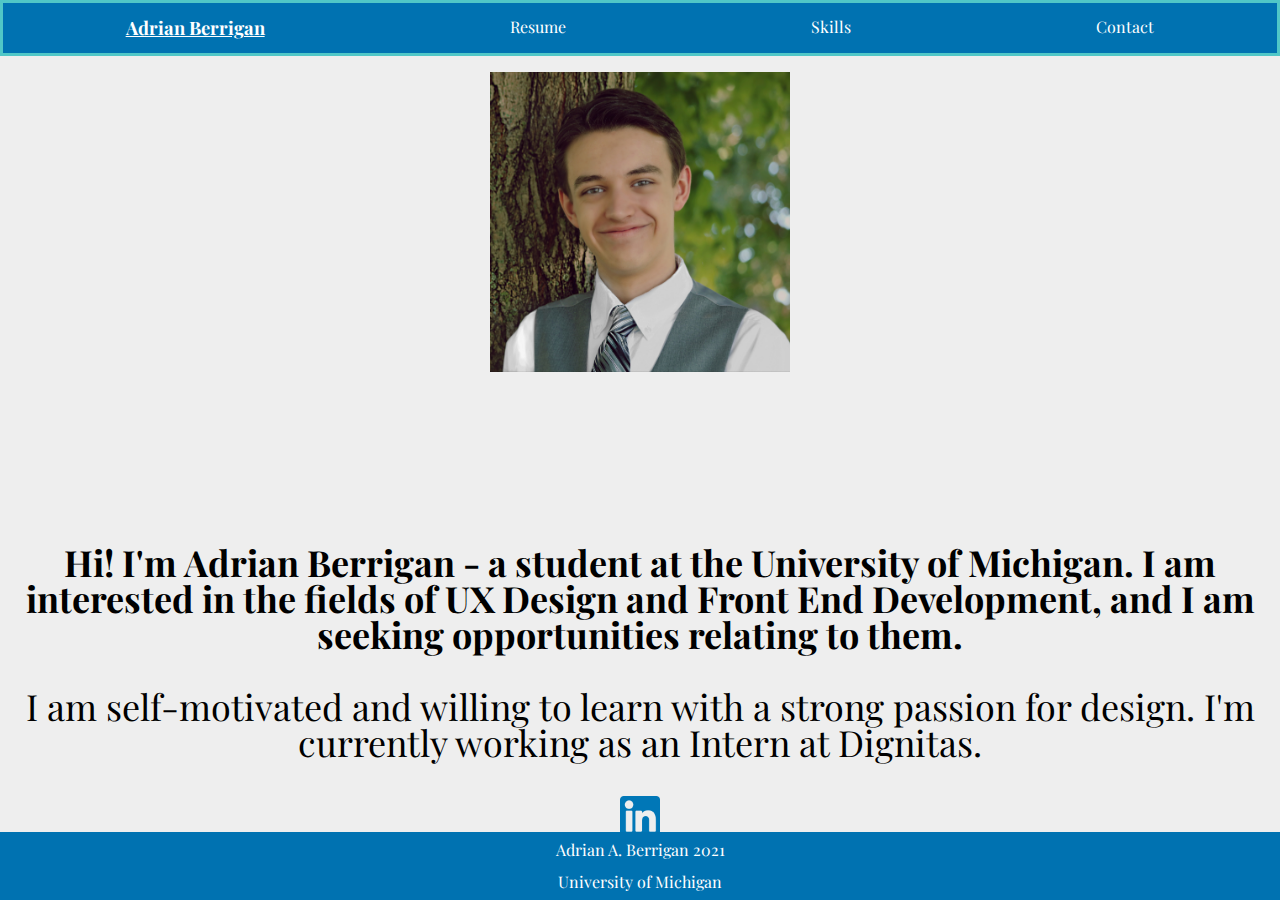
<file: index.html>
<!DOCTYPE html>
<html lang="en">
 	<head>
 		<meta charset="utf-8">
 		<meta name="viewport" content="width=device-width, initial-scale=1.0">
 		<link rel="preconnect" href="https://fonts.gstatic.com">
		<link href="https://fonts.googleapis.com/css2?family=Playfair+Display:wght@400;600&display=swap" rel="stylesheet">
 		<link rel="stylesheet" type="text/css" href="css/html5reset.css">
 		<link rel="stylesheet" type="text/css" href="css/style.css">
 		<title>Adrian Berrigan</title>
	</head>
	<body>
    	<header>
        <a class = "skip" href="#main">Skip to Main Content</a>
     		<nav>
      			<ul class="nav_links">
        			<li class="nav_item"><a href="index.html"><span class="currentLink">Adrian Berrigan</span></a></li>
        			<li class="nav_item"><a href="resume.html">Resume</a></li>
        			<li class="nav_item"><a href="skills.html">Skills</a></li>
        			<li class="nav_item"><a href="contact.html">Contact</a></li>
        		</ul>
      		</nav>
    	</header>
    <main class="container" id ="main">
    	<div class="intro-image">
      		<img src="images/intro.jpg" width="300" height= "300" alt="Headshot"/>
    	</div>
    	<div class="intro">
    		<h1>Hi! I'm Adrian Berrigan - a student at the University of Michigan. I am interested in the fields of UX Design and Front End Development, and I am seeking opportunities relating to them.</h1>
    		<br/>
    		<p>I am self-motivated and willing to learn with a strong passion for design. I'm currently working as an Intern at Dignitas.</p>
    		<br/>
    		<a href="https://www.linkedin.com/in/adrian-berrigan-8bbb851a8/">
         	<img alt="linkedin" src="images/linkedin.png"
         	width=40" height="40">
         	</a>
        </div>	
    </main>
    <footer>
      <p>Adrian A. Berrigan 2021</p>
      <br/>
      <p>University of Michigan</p>
    </footer>
	</body>
</html>
</file>
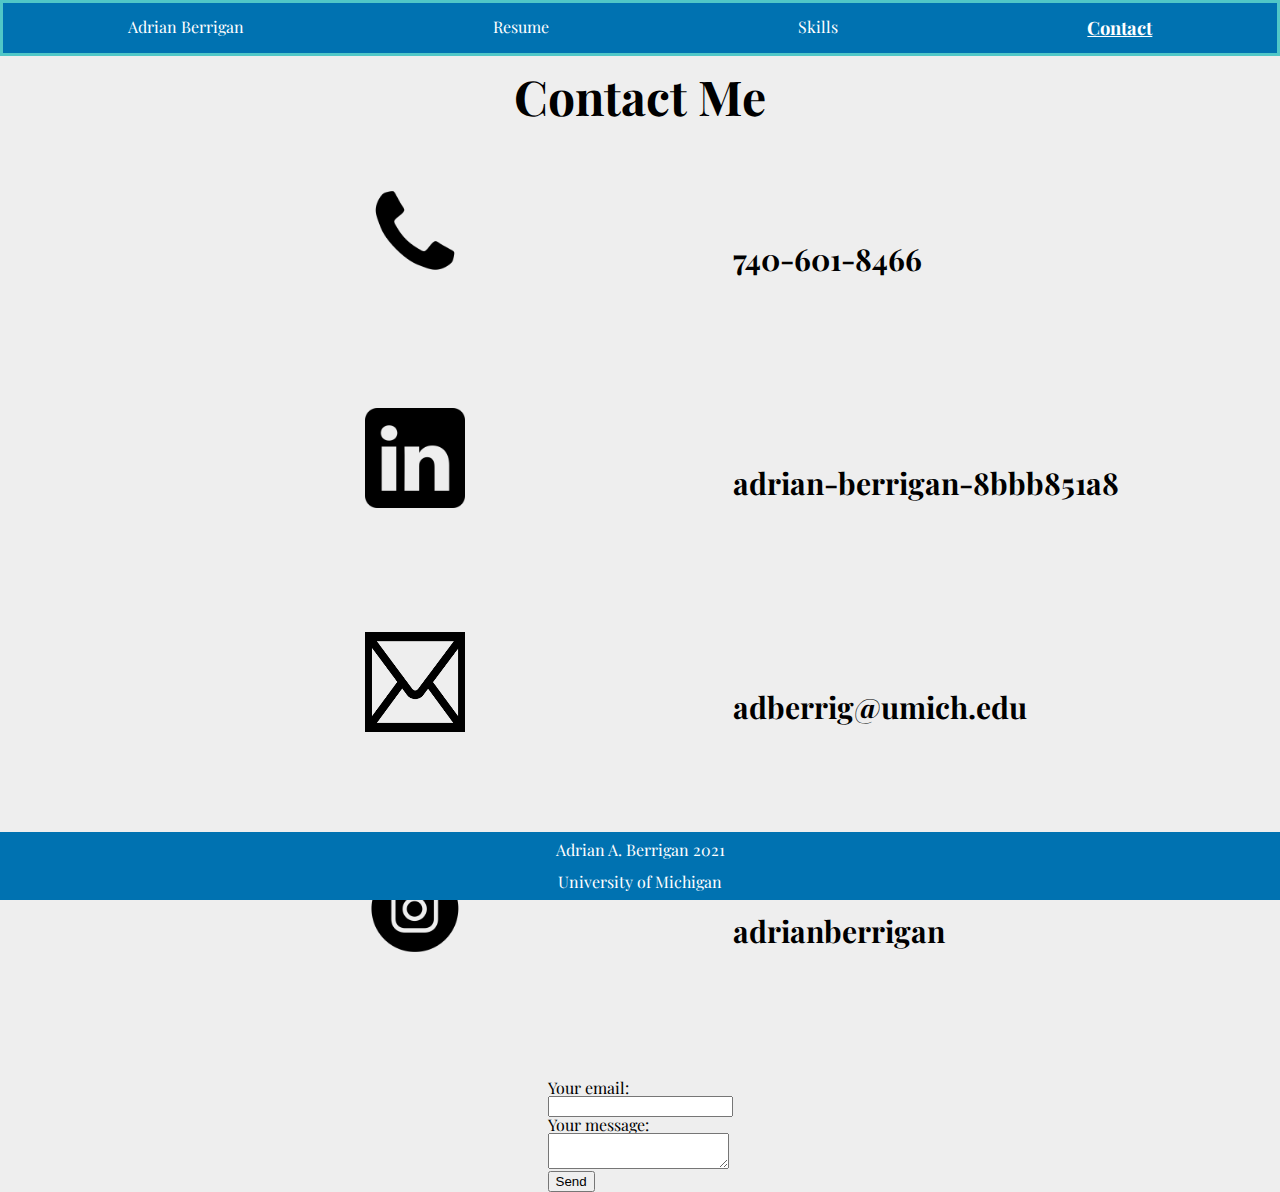
<file: contact.html>
<!DOCTYPE html>
<html lang="en">
 	<head>
 		<meta charset="utf-8">
 		<meta name="viewport" content="width=device-width, initial-scale=1.0">
 		<link rel="preconnect" href="https://fonts.gstatic.com">
		<link href="https://fonts.googleapis.com/css2?family=Playfair+Display:wght@400;600&display=swap" rel="stylesheet">
 		<link rel="stylesheet" type="text/css" href="css/html5reset.css">
 		<link rel="stylesheet" type="text/css" href="css/style.css">
 		<title>Contact Me</title>
	</head>
	<body>
    	<header>
        <a class = "skip" href="#main">Skip to Main Content</a>
     		<nav>
      			<ul class="nav_links">
        			<li class="nav_item"><a href="index.html">Adrian Berrigan</a></li>
        			<li class="nav_item"><a href="resume.html">Resume</a></li>
        			<li class="nav_item"><a href="skills.html">Skills</a></li>
        			<li class="nav_item"><a href="contact.html"><span class="currentLink">Contact</span></a></li>
        		</ul>
      		</nav>
    	</header>
    <main class="contact-contain" id ="main">
    	<div class="phone-image">
      		<img src="images/phone.png" width="100" height= "100" alt=""/>
    	</div>
    	<div class="linkdin-image">
      		<img src="images/iconfinder_Rounded_Linkedin2_svg_5282542.png" width="100" height= "100" alt=""/>
    	</div>
    	<div class="email-image">
      		<img src="images/email.png" width="100" height= "100" alt=""/>
    	</div>
    	<div class="instagram-image">
      		<img src="images/instagram.png" width="100" height= "100" alt=""/>
    	</div>
    	<div class="contact-text">
      		<h2> Contact Me</h2>
    	</div>
    	<div class="linkdin-text">
    		<br/>
    		<br/>
      		<h1>adrian-berrigan-8bbb851a8</h1>
    	</div>
    	<div class="email-text">
    		<br/>
    		<br/>
      		<h1>adberrig@umich.edu</h1>
    	</div>
    	<div class="phone-text">
    		<br/>
    		<br/>
      		<h1>740-601-8466</h1>
    	</div>
    	<div class="instagram-text">
    		<br/>
    		<br/>
      		<h1>adrianberrigan</h1>
    	</div>
        <div class="formcontact">
          <form
          action="https://formspree.io/f/xleadkjy"
          method="POST"
          >
          <label>
          Your email:
          <input type="email" name="_replyto">
          </label>
          <br/>
          <label>
            Your message:
            <textarea name="message"></textarea>
          </label>
          <button type="submit">Send</button>
          </form>
        </div>
    <footer>
      <p>Adrian A. Berrigan 2021</p>
      <br/>
      <p>University of Michigan</p>
    </footer>
	</body>
</html>
</file>
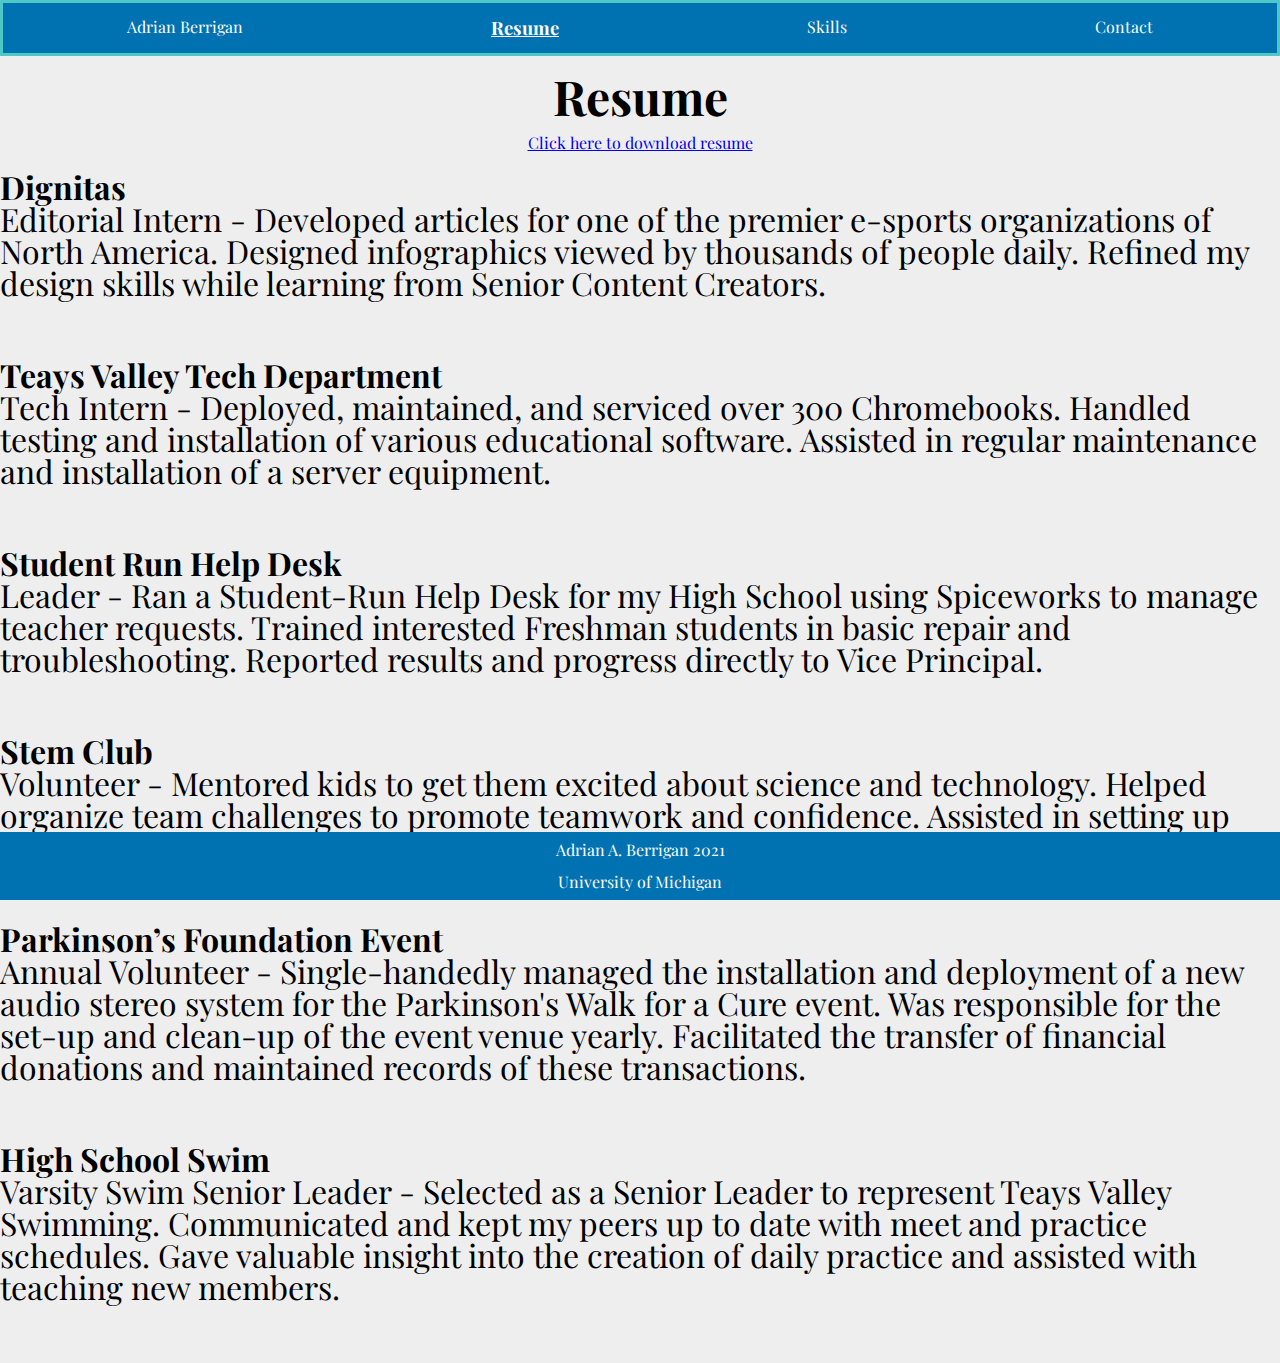
<file: resume.html>
<!DOCTYPE html>
<html lang="en">
  <head>
    <meta charset="utf-8">
    <meta name="viewport" content="width=device-width, initial-scale=1.0">
    <link rel="preconnect" href="https://fonts.gstatic.com">
    <link href="https://fonts.googleapis.com/css2?family=Playfair+Display:wght@400;600&display=swap" rel="stylesheet">
    <link rel="stylesheet" type="text/css" href="css/html5reset.css">
    <link rel="stylesheet" type="text/css" href="css/style.css">
    <title>Resume</title>
  </head>
  <body>
      <header>
        <a class = "skip" href="#main">Skip to Main Content</a>
        <nav>
            <ul class="nav_links">
              <li class="nav_item"><a href="index.html">Adrian Berrigan</a></li>
              <li class="nav_item"><a href="resume.html"><span class="currentLink">Resume</span></a></li>
              <li class="nav_item"><a href="skills.html">Skills</a></li>
              <li class="nav_item"><a href="contact.html">Contact</a></li>
            </ul>
          </nav>
      </header>
  <main class="Resume-contain" id ="main">
    <div class="resume-text">
      <h3>Resume</h3>
      <a href="theresume.pdf" download="newfilename">Click here to download resume</a>
    </div>
    <div class="experience">
      <h1>Dignitas</h1>
      <p>Editorial Intern - Developed articles for one of the premier e-sports organizations of North America. Designed infographics viewed by thousands of people daily. Refined my design skills while learning from Senior Content Creators. </p>
    </div>
    <div class="experiencetwo">
      <h1>Teays Valley Tech Department</h1>
      <p>Tech Intern - Deployed, maintained, and serviced over 300 Chromebooks. Handled testing and installation of various educational software. Assisted in regular maintenance and installation of a server equipment.</p>
    </div>
    <div class="experiencethree">
      <h1>Student Run Help Desk</h1>
      <p>Leader - Ran a Student-Run Help Desk for my High School using Spiceworks to manage teacher requests. Trained interested Freshman students in basic repair and troubleshooting. Reported results and progress directly to Vice Principal.</p>
    </div>
    <div class="experiencefour">
      <h1>Stem Club</h1>
      <p>Volunteer - Mentored kids to get them excited about science and technology. Helped organize team challenges to promote teamwork and confidence. Assisted in setting up various experiments including Lego Robotics Kits and AR Labs.</p>
    </div>
    <div class="experiencefive">
      <h1>Parkinson’s Foundation Event</h1>
      <p>Annual Volunteer - Single-handedly managed the installation and deployment of a new audio stereo system for the Parkinson's Walk for a Cure event. Was responsible for the set-up and clean-up of the event venue yearly. Facilitated the transfer of financial donations and maintained records of these transactions.</p>
    </div>
    <div class="experiencesix">
      <h1>High School Swim</h1>
      <p>Varsity Swim Senior Leader - Selected as a Senior Leader to represent Teays Valley Swimming. Communicated and kept my peers up to date with meet and practice schedules. Gave valuable insight into the creation of daily practice and assisted with teaching new members.</p>
    </div>
  <footer>
      <p>Adrian A. Berrigan 2021</p>
      <br/>
      <p>University of Michigan</p>
    </footer>
  </body>
</html>
</file>
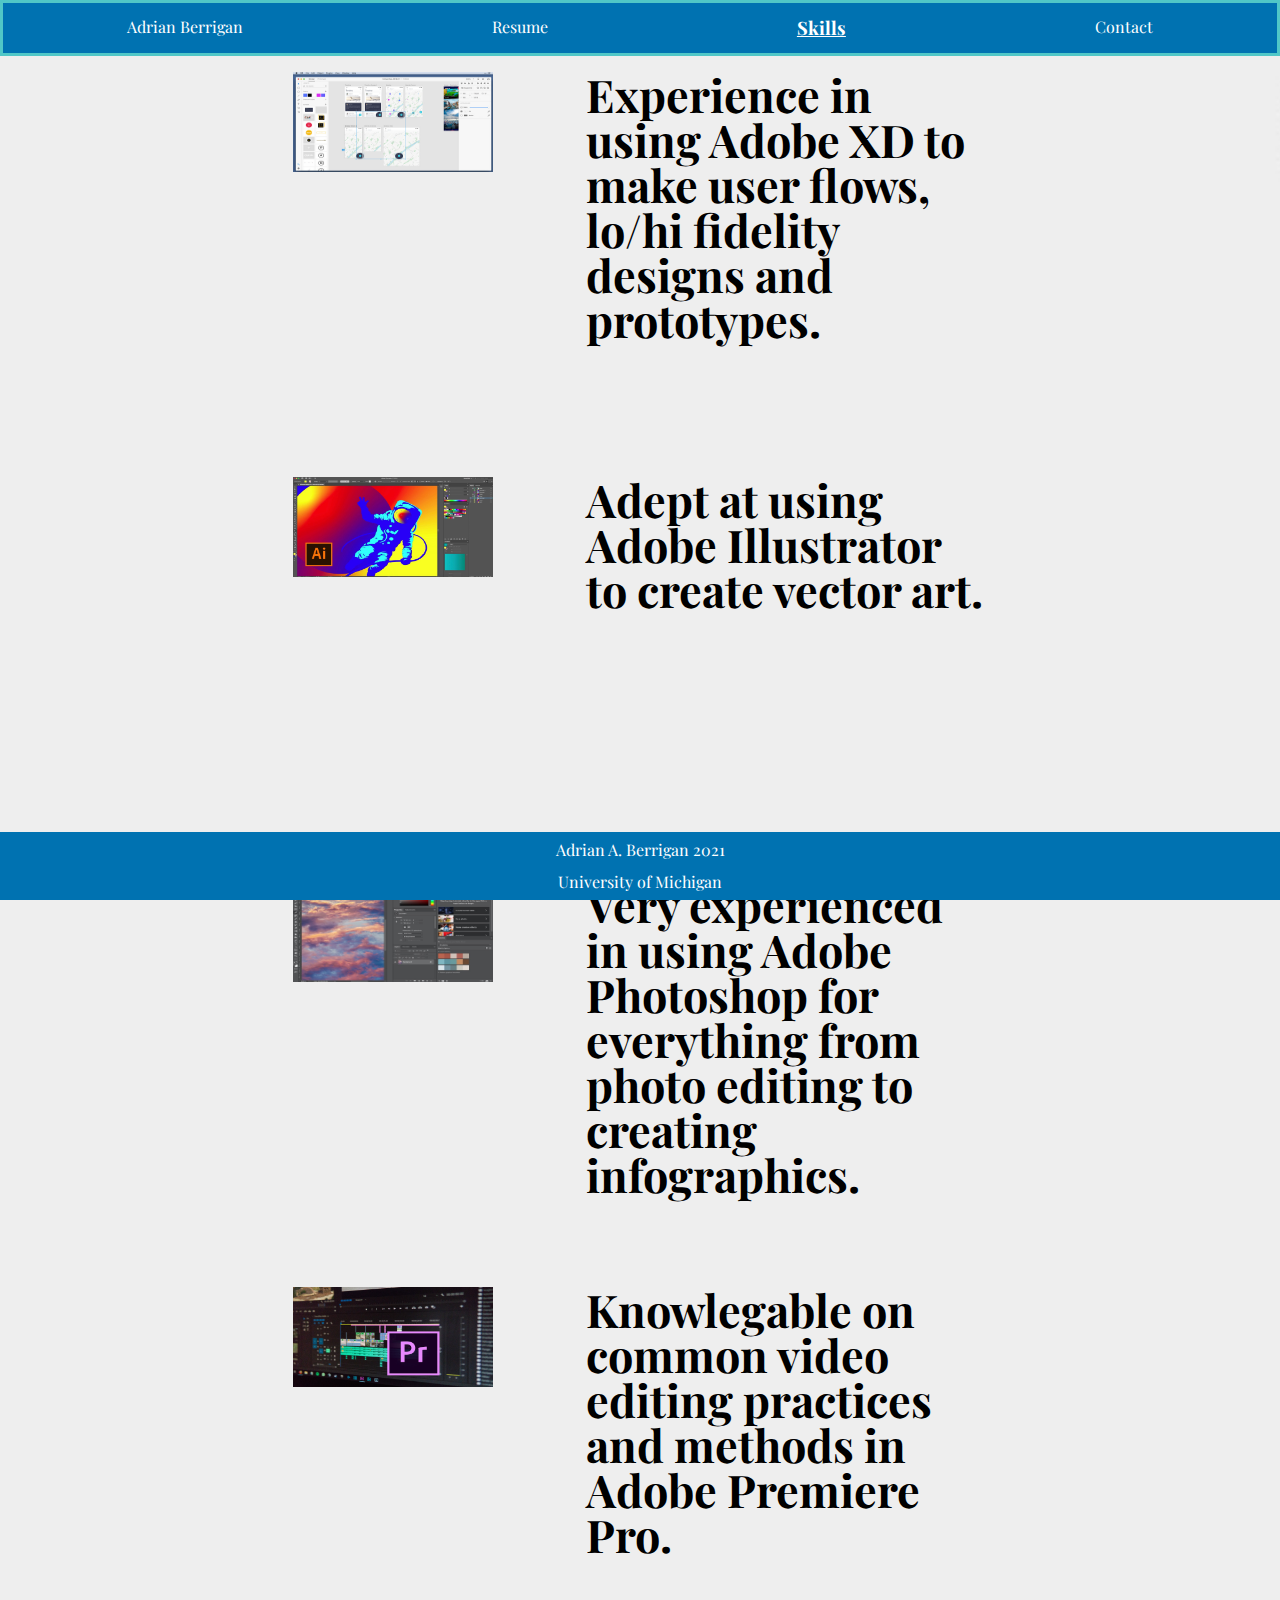
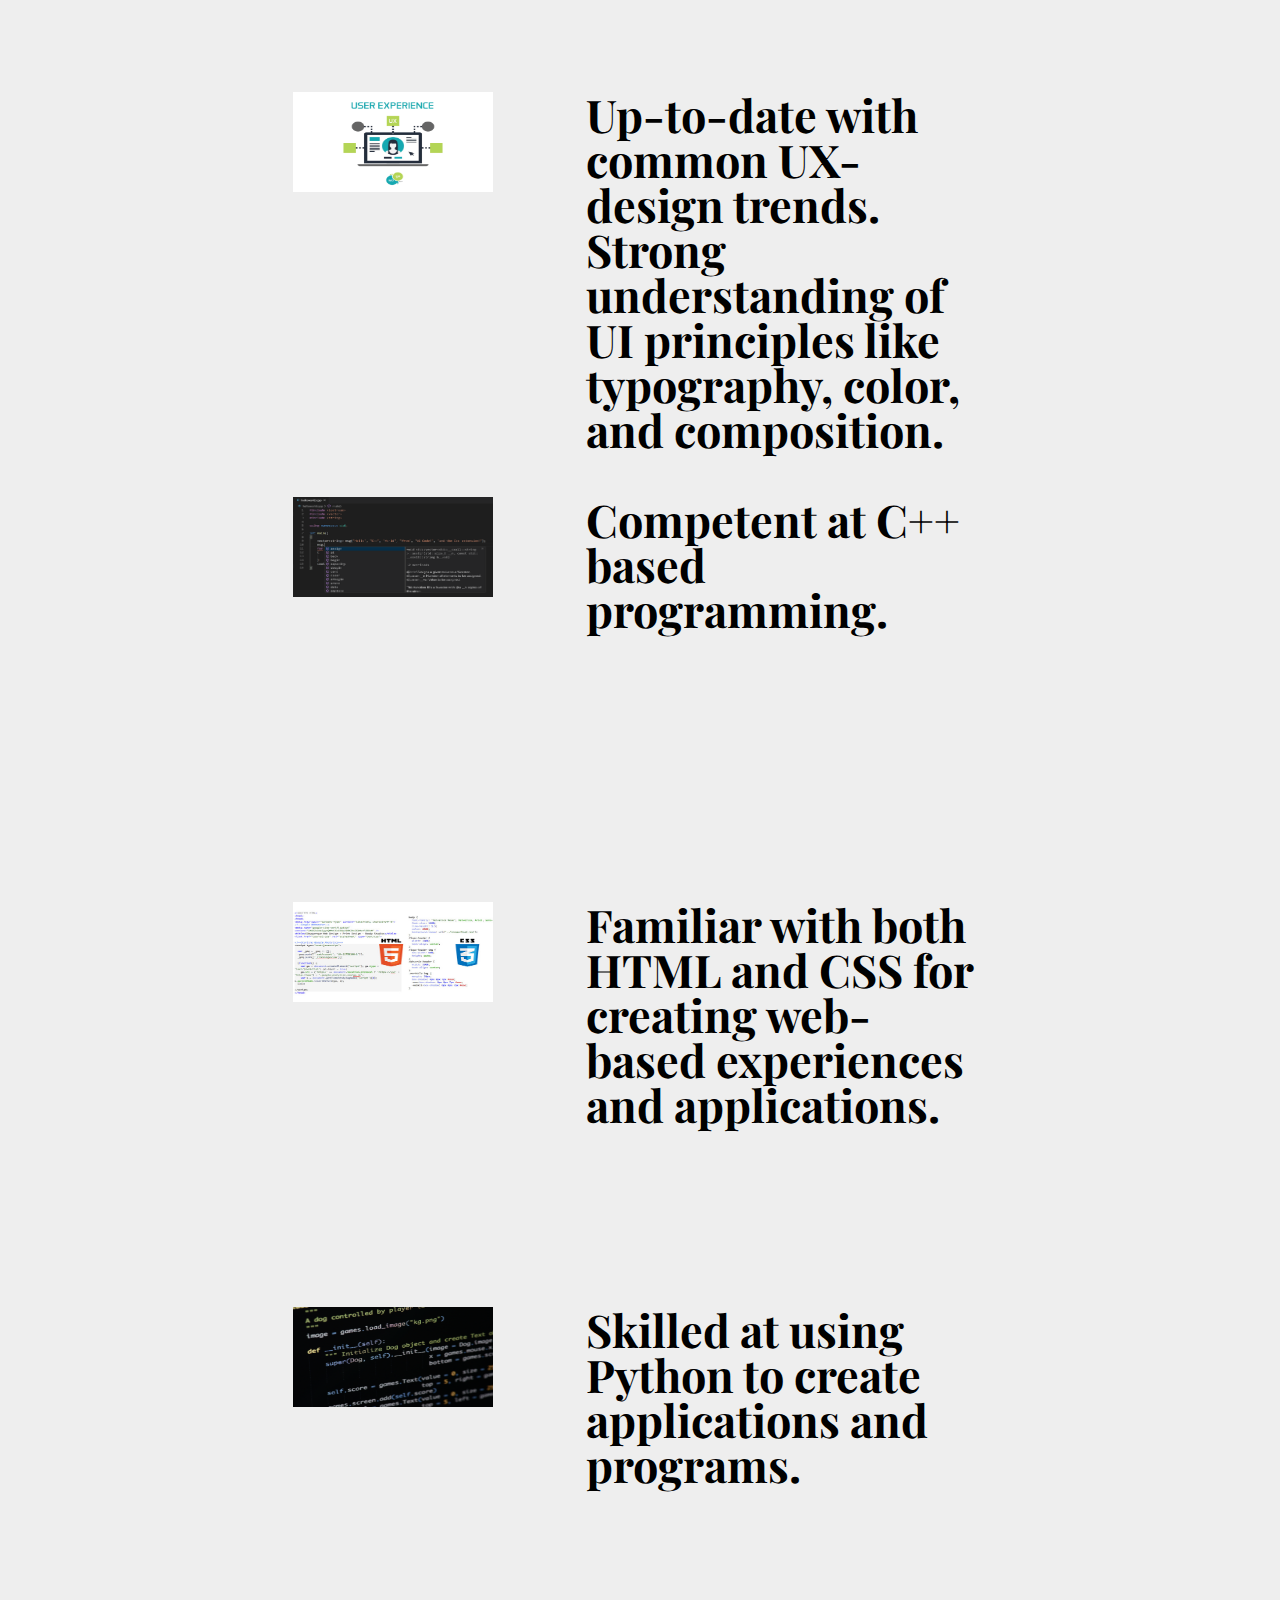
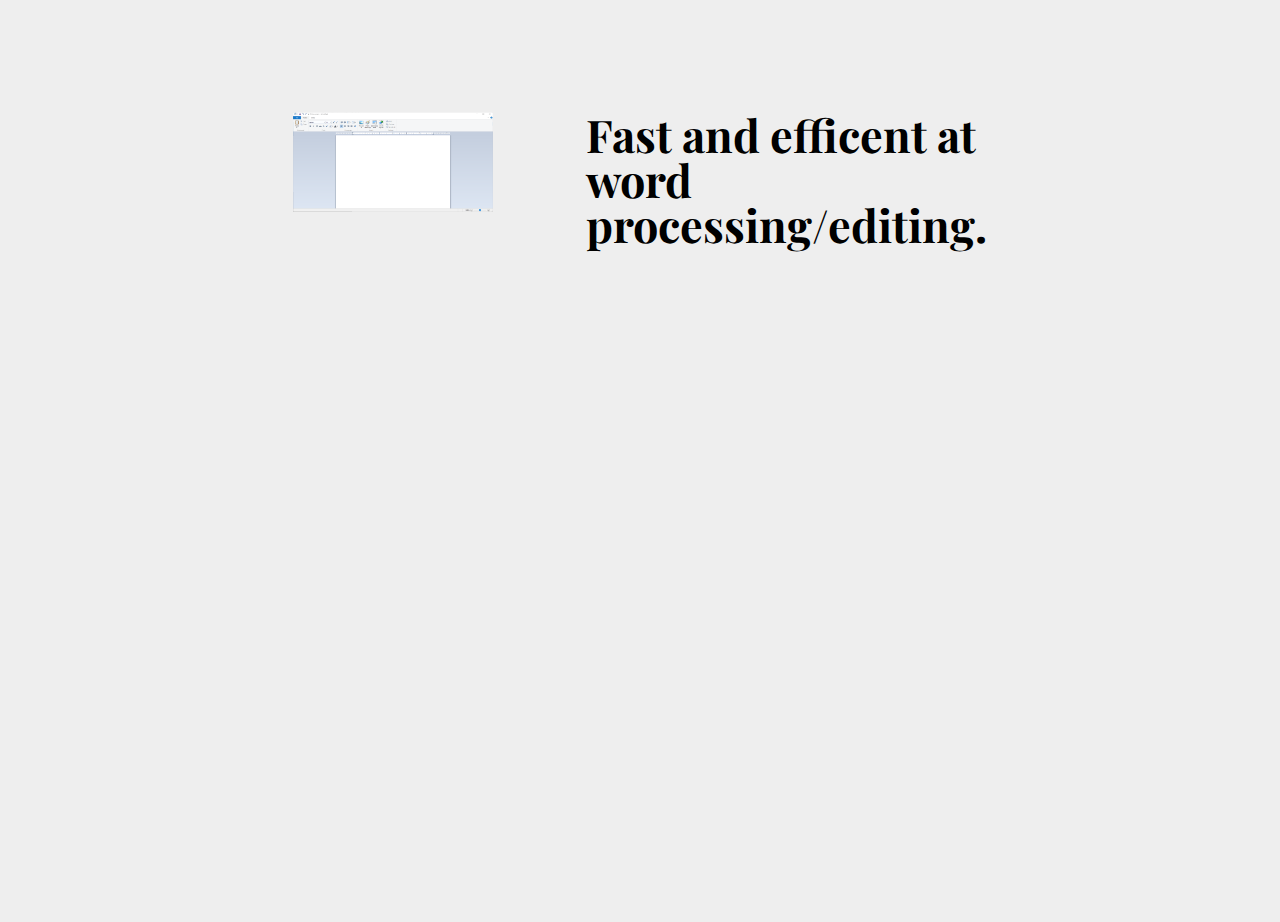
<file: skills.html>
<!DOCTYPE html>
<html lang="en">
 	<head>
 		<meta charset="utf-8">
 		<meta name="viewport" content="width=device-width, initial-scale=1.0">
    <link rel="preconnect" href="https://fonts.gstatic.com">
    <link href="https://fonts.googleapis.com/css2?family=Playfair+Display:wght@400;600&display=swap" rel="stylesheet">
 		<link rel="stylesheet" type="text/css" href="css/html5reset.css">
 		<link rel="stylesheet" type="text/css" href="css/style.css">
 		<title>Skills</title>
	</head>
	<body class="bodyskills">
    	<header>
        <a class = "skip" href="#main">Skip to Main Content</a>
     		<nav>
      			<ul class="nav_links">
        			<li class="nav_item"><a href="index.html">Adrian Berrigan</a></li>
              <li class="nav_item"><a href="resume.html">Resume</a></li>
              <li class="nav_item"><a href="skills.html"><span class="currentLink">Skills</span></a></li>
              <li class="nav_item"><a href="contact.html">Contact</a></li>
        		</ul>
      		</nav>
    	</header>
	<main class="about-contain" id ="main">
    	<div class="adobeXD-image">
      		<img src="images/adobexd.jpg" width="200" height= "100" alt=""/>
    	</div>
    	<div class="adobeAi-image">
      		<img src="images/adobeai.jpg" width="200" height= "100" alt=""/>
    	</div>
    	<div class="adobePs-image">
      		<img src="images/adobep.jpg" width="200" height= "100" alt=""/>
    	</div>
    	<div class="adobePr-image">
      		<img src="images/adobepr.jpg" width="200" height= "100" alt=""/>
      	</div>
      	<div class="cplusplus-image">
      		<img src="images/cplusplus.png" width="200" height= "100" alt=""/>
    	</div>
    	<div class="editing-image">
      		<img src="images/editing.png" width="200" height= "100" alt=""/>
    	</div>
    	<div class="htmlcss-image">
      		<img src="images/htmlcss.jpg" width="200" height= "100" alt=""/>
    	</div>
    	<div class="python-image">
      		<img src="images/python.jpg" width="200" height= "100" alt=""/>
      </div>
      <div class="uxdesign-image">
      		<img src="images/uxdesign.png" width="200" height= "100" alt=""/>
      </div>
      <div class="adobeXD-text">
      		<h1>Experience in using Adobe XD to make user flows, lo/hi fidelity designs and prototypes.</h1>
    	</div>
    	<div class="adobeAi-text">
      		<h1>Adept at using Adobe Illustrator to create vector art.</h1>
    	</div>
    	<div class="adobePs-text">
      		<h1>Very experienced in using Adobe Photoshop for everything from photo editing to creating infographics.</h1>
    	</div>
    	<div class="adobePr-text">
      		<h1>Knowlegable on common video editing practices and methods in Adobe Premiere Pro.</h1>
    	</div>
    	<div class="editing-text">
      		<h1>Fast and efficent at word processing/editing.</h1>
    	</div>
    	<div class="htmlcss-text">
      		<h1>Familiar with both HTML and CSS for creating web-based experiences and applications.</h1>
    	</div>
    	<div class="python-text">
      		<h1>Skilled at using Python to create applications and programs.</h1>
    	</div>
    	<div class="cplusplus-text">
      		<h1>Competent at C++ based programming.</h1>
    	</div>
    	<div class="uxdesign-text">
      		<h1>Up-to-date with common UX-design trends. Strong understanding of UI principles like typography, color, and composition.</h1>
      		<br/>
    	</div>
    </main>
    <footer>
      <p>Adrian A. Berrigan 2021</p>
      <br/>
      <p>University of Michigan</p>
    </footer>
	</body>
</html>
</file>
<file: css/style.css>
.container{
  display: grid;
  grid-template-columns: 1fr 1fr 1fr 1fr 1fr 1fr;
  grid-row-gap: 20px;
}

.intro{
  grid-column: 2 / span 4;
  text-align:center;}
.intro-image{
  grid-column: 2/span 4;
  max-height: 400px;
  overflow: hidden; 
}

footer{
 background-color: #0072b1;
 color: white;
 position: fixed;
 bottom: 0;
 width: 100%;
 text-align: center;
 padding-top: 10px;
 padding-bottom: 10px;
}
.nav_links{
	display: flex;
    flex-direction: row;
    justify-content: space-around;
  }
header{
	background: #0072b1;
 	border: 3px solid #50C7C7;
 	padding-top: 1em;
	padding-bottom: 1em;
	margin-bottom: 1em;
}
.nav_item a{
  color: white;
  text-decoration: none;
}
body{
	background-color: #EEEEEE;
}
a.skip{
  background: white;
  left: 0;
  padding: 6px;
  position: absolute;
  top: -40px;
  -webkit-transition: top 1s ease-out;
  transition: top 1s ease-out;
  z-index: 1;
}

a.skip:focus{
  top:60px;
  color: black;
  text-decoration-style: solid;
}
.contact-contain{
	 display: grid;
	 grid-template-rows: 1fr 1fr 1fr 1fr 1fr;
	 grid-template-columns: 1fr 1fr 1fr 1fr 1fr 1fr 1fr;
}
h2{
	font-size: 48px;
	text-align: center;
}
.contact-text{
	grid-row: 1;
	grid-column: 1/span 7;
}
.phone-image{
	grid-row: 2;
	grid-column: 2 
}
.linkdin-image{
	grid-row: 3;
	grid-column: 2
}
.email-image{
	grid-row: 4;
	grid-column: 2
}
.instagram-image{
	grid-row: 5;
	grid-column: 2
}
.phone-text{
	grid-row: 2;
	grid-column: 4/span 7 
}
.linkdin-text{
	grid-row: 3;
	grid-column: 4/span 7
}
.email-text{
	grid-row: 4;
	grid-column: 4/span 7
}
.instagram-text{
	grid-row: 5;
	grid-column: 4/span 7
}
.formcontact{
	display: none;
}

.about-contain{
	 display: grid;
	 grid-template-rows: 1fr 1fr 1fr 1fr 1fr 1fr 1fr 1fr 1fr 1fr;
	 grid-template-columns: 1fr 1fr 1fr 1fr;
}
.adobeXD-image{
	grid-row: 1;
	grid-column: 1
}
.adobeAi-image{
	grid-row: 2;
	grid-column: 1
}
.adobePs-image{
	grid-row: 3;
	grid-column: 1
}
.adobePr-image{
	grid-row: 4;
	grid-column: 1
}
.editing-image{
	grid-row: 9;
	grid-column: 1
}
.cplusplus-image{
	grid-row: 6;
	grid-column: 1
}
.htmlcss-image{
	grid-row: 7;
	grid-column: 1
}
.python-image{
	grid-row: 8;
	grid-column: 1
}
.uxdesign-image{
	grid-row: 5;
	grid-column: 1
}
.adobeXD-text{
	grid-row: 1;
	grid-column: 3
}
.adobeAi-text{
	grid-row: 2;
	grid-column: 3
}
.adobePs-text{
	grid-row: 3;
	grid-column: 3
}
.adobePr-text{
	grid-row: 4;
	grid-column: 3
}
.editing-text{
	grid-row: 9;
	grid-column: 3
}
.cplusplus-text{
	grid-row: 6;
	grid-column: 3
}
.htmlcss-text{
	grid-row: 7;
	grid-column: 3
}
.python-text{
	grid-row: 8;
	grid-column: 3
}
.uxdesign-text{
	grid-row: 5;
	grid-column: 3
}
h3{
	font-size: 48px;
	text-align: center;
	margin-bottom: 15px
}
.resume-text{
	text-align: center;
	padding-bottom: 20px;
}
.experience{
	padding-bottom: 20px;
}
.experiencetwo{
	padding-bottom: 20px;
}
.experiencethree{
	padding-bottom: 20px;
}
.experiencefour{
	padding-bottom: 20px;
}
.experiencefive{
	padding-bottom: 20px;
}
.experiencesix{
	padding-bottom: 80px;
}
a:active{
	font-weight: bold;
	color: black;
}
.currentLink {
    font-weight: bold;
    text-decoration: underline;
    font-size: 115%;
}
body{
	font-family: 'Playfair Display', serif;
}
@media screen and (min-width: 768px){
.container{
  display: flex;
  flex-direction: column;
	}
.intro-image{
	display: block;
  	margin-left: auto;
  	margin-right: auto;
	}
.intro{
	font-size: 36px;
	}
.experience {
	font-size: 20px;	
	}
.experiencetwo{
	font-size: 20px;
	}
.experiencethree{
	font-size: 20px;
	}
.experiencefour{
	font-size: 20px;
	}
.experiencefive{
	font-size: 20px;
	}
.experiencesix{
	font-size: 20px;
	}
.contact-contain{
	 display: grid;
	 grid-template-rows: 1fr 1fr 1fr 1fr 1fr 1fr 1fr 1fr 1fr 1fr;
	 grid-template-columns: 1fr 1fr 1fr 1fr 1fr 1fr 1fr;
	}
.phone-image{
	grid-row: 2;
	grid-column: 2 
	}
.linkdin-image{
	grid-row: 4;
	grid-column: 2
	}
.email-image{
	grid-row: 6;
	grid-column: 2
	}
.instagram-image{
	grid-row: 8;
	grid-column: 2
	}
.phone-text{
	font-size: 25px;
	grid-row: 2;
	grid-column: 4/span 7
	}
.linkdin-text{
	font-size: 25px;
	grid-row: 4;
	grid-column: 4/span 7
	}
.email-text{
	font-size: 25px;
	grid-row: 6;
	grid-column: 4/span 7
	}
.instagram-text{
	font-size: 25px;
	grid-row: 8;
	grid-column: 4/span 7
	}
.formcontact{
	display: initial;
	grid-row: 9;
	grid-column: 4;
}
}
a.skip{
  background: white;
  left: 0;
  padding: 6px;
  position: absolute;
  top: -40px;
  -webkit-transition: top 1s ease-out;
  transition: top 1s ease-out;
  z-index: 1;
}

a.skip:focus{
  top:60px;
  color: black;
  text-decoration-style: solid;
}

@media screen and (min-width: 992px){
.experience {
	font-size: 32px;
	padding-bottom: 60px;	
	}
.experiencetwo{
	font-size: 32px;
	padding-bottom: 60px;
	}
.experiencethree{
	font-size: 32px;
	padding-bottom: 60px;
	}
.experiencefour{
	font-size: 32px;
	padding-bottom: 60px;
	}
.experiencefive{
	font-size: 32px;
	padding-bottom: 60px;
	}
.experiencesix{
	font-size: 32px;
	padding-bottom: 60px;
	}
.about-contain{
	font-size: 45px;
	display: grid;
	grid-template-rows: 1fr 1fr 1fr 1fr 1fr 1fr 1fr 1fr 1fr 1fr;
	grid-template-columns: 1fr 1fr 1fr 1fr;
}
.adobeXD-image{
	grid-row: 1;
	grid-column: 2
}
.adobeAi-image{
	grid-row: 2;
	grid-column: 2
}
.adobePs-image{
	grid-row: 3;
	grid-column: 2
}
.adobePr-image{
	grid-row: 4;
	grid-column: 2
}
.editing-image{
	grid-row: 9;
	grid-column: 2
}
.cplusplus-image{
	grid-row: 6;
	grid-column: 2
}
.htmlcss-image{
	grid-row: 7;
	grid-column: 2
}
.python-image{
	grid-row: 8;
	grid-column: 2
}
.uxdesign-image{
	grid-row: 5;
	grid-column: 2
}
.adobeXD-text{
	grid-row: 1;
	grid-column: 3
}
.adobeAi-text{
	grid-row: 2;
	grid-column: 3
}
.adobePs-text{
	grid-row: 3;
	grid-column: 3
}
.adobePr-text{
	grid-row: 4;
	grid-column: 3
}
.editing-text{
	grid-row: 9;
	grid-column: 3
}
.cplusplus-text{
	grid-row: 6;
	grid-column: 3
}
.htmlcss-text{
	grid-row: 7;
	grid-column: 3
}
.python-text{
	grid-row: 8;
	grid-column: 3
}
.uxdesign-text{
	grid-row: 5;
	grid-column: 3
}
.intro-image{
	padding-bottom: 150px;
}
.contact-contain{
	 display: grid;
	 grid-template-rows: 1fr 1fr 1fr 1fr 1fr 1fr 1fr 1fr 1fr 1fr;
	 grid-template-columns: 1fr 1fr 1fr 1fr 1fr 1fr 1fr;
	}
.phone-image{
	grid-row: 2;
	grid-column: 3 
	}
.linkdin-image{
	grid-row: 4;
	grid-column: 3
	}
.email-image{
	grid-row: 6;
	grid-column: 3
	}
.instagram-image{
	grid-row: 8;
	grid-column: 3
	}
.phone-text{
	font-size: 30px;
	grid-row: 2;
	grid-column: 5/span 7
	}
.linkdin-text{
	font-size: 30px;
	grid-row: 4;
	grid-column: 5/span 7
	}
.email-text{
	font-size: 30px;
	grid-row: 6;
	grid-column: 5/span 7
	}
.instagram-text{
	font-size: 30px;
	grid-row: 8;
	grid-column: 5/span 7
	}
.formcontact{
	display: initial;
	grid-row: 10;
	grid-column: 4;
}
.bodyskills{
	background-image: url("../images/skills4.jpg");
	background-attachment: fixed;   
  	background-position: center;
  	background-repeat: no-repeat;
  	background-size: cover;
  	background-color: #EEEEEE;
}
.resume-text{
	animation-name: resumeanimation;
	animation-duration: 8s;
}
@-webkit-keyframes resumeanimation{
}
@keyframes resumeanimation{
  from{
    opacity: 0;
  }
  to{
    opacity: 1;
  }
}
}

@media screen and (prefers-reduced-motion: reduce){
  html{
      scroll-behavior: auto;
  }
  .resume-text{
  animation-name: none;
  }
  .skip a{
    -webkit-transition: none;
    transition: none;   
   }
  .bodyskills{
    background-attachment: initial;
  }
}
</file>
